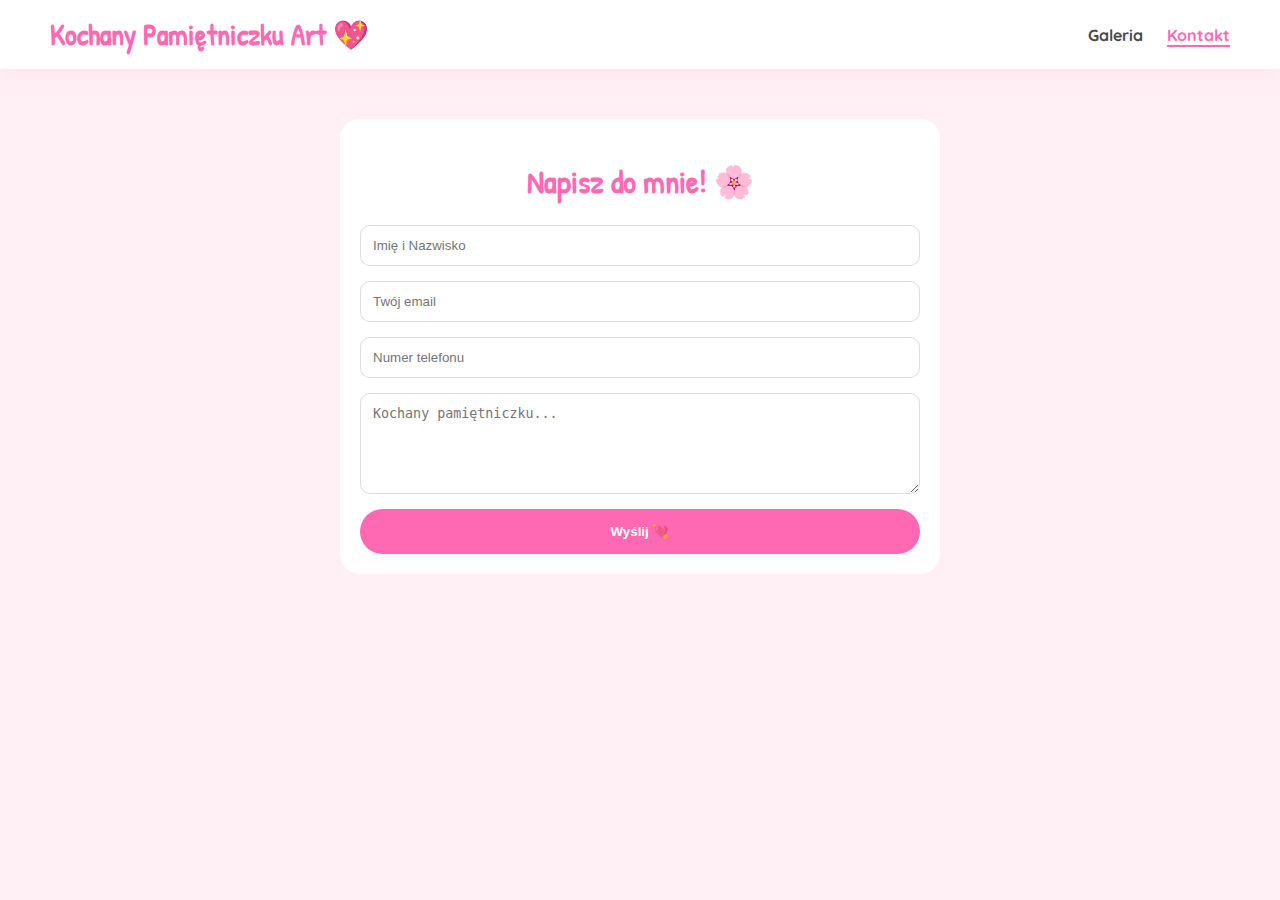
<file: kontakt.html>
<!DOCTYPE html>
<html lang="pl">
<head>
    <meta charset="UTF-8">
    <title>Kontakt - Kochany Pamiętniczku Art</title>
    <link rel="stylesheet" href="style.css">
    <link href="https://fonts.googleapis.com/css2?family=Patrick+Hand&family=Quicksand:wght@400;700&display=swap" rel="stylesheet">
</head>
<body>
    <nav>
        <a href="index.html" class="logo-link"><div class="logo">Kochany Pamiętniczku Art 💖</div></a>
        <div class="menu">
            <a href="index.html">Galeria</a>
            <a href="kontakt.html" class="active">Kontakt</a>
        </div>
    </nav>
    <div class="contact-container" style="max-width: 600px; margin: 50px auto; padding: 20px; background: white; border-radius: 20px;">
        <h1 style="text-align: center; color: var(--accent-color); font-family: var(--font-hand);">Napisz do mnie! 🌸</h1>
        <form class="girly-form" style="display: flex; flex-direction: column; gap: 15px;">
            <input type="text" placeholder="Imię i Nazwisko" required style="padding: 12px; border-radius: 10px; border: 1px solid #ddd;">
            <input type="email" placeholder="Twój email" required style="padding: 12px; border-radius: 10px; border: 1px solid #ddd;">
            <input type="tel" placeholder="Numer telefonu" style="padding: 12px; border-radius: 10px; border: 1px solid #ddd;">
            <textarea placeholder="Kochany pamiętniczku..." rows="5" style="padding: 12px; border-radius: 10px; border: 1px solid #ddd;"></textarea>
            <button type="submit" style="background: var(--accent-color); color: white; border: none; padding: 15px; border-radius: 30px; font-weight: bold; cursor: pointer;">Wyślij 💘</button>
        </form>
    </div>
</body>
</html>
</file>
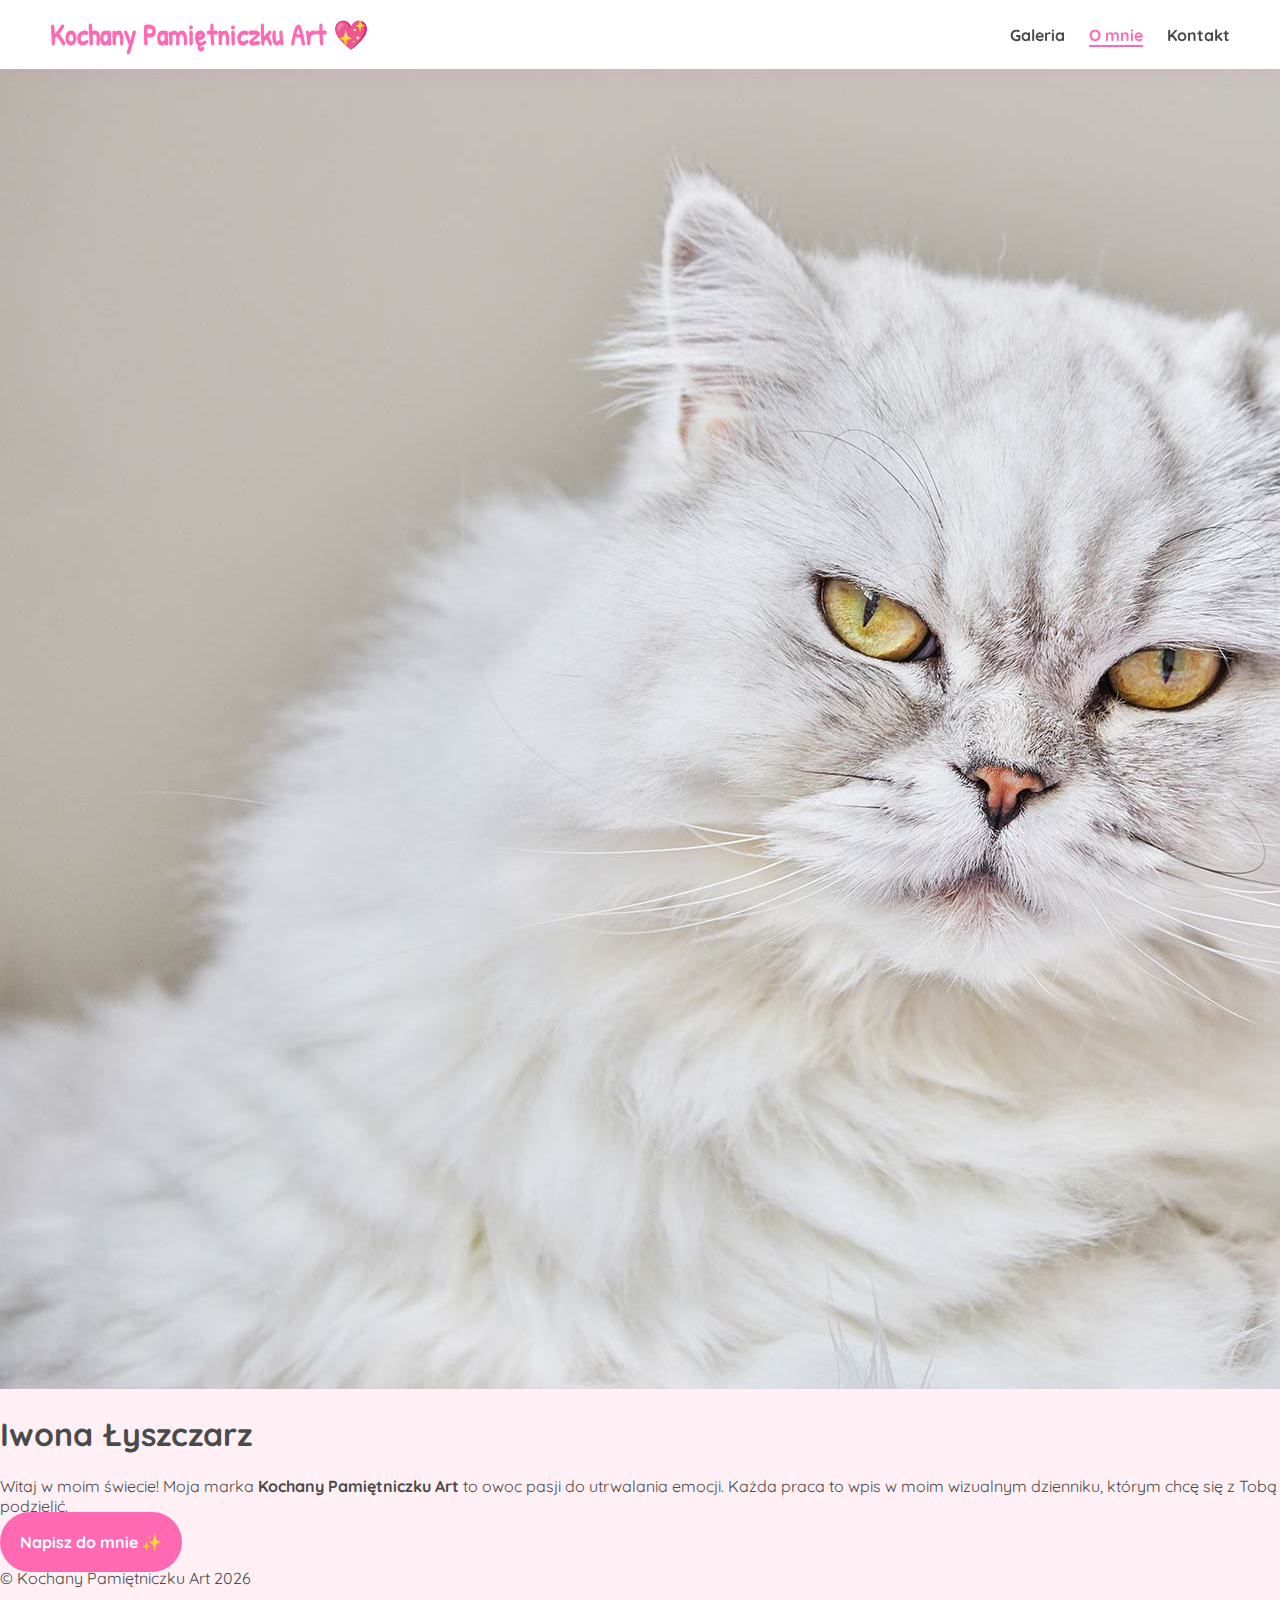
<file: omnie.html>
<!DOCTYPE html>
<html lang="pl">
<head>
    <meta charset="UTF-8">
    <meta name="viewport" content="width=device-width, initial-scale=1.0">
    <title>O mnie - Kochany Pamiętniczku Art</title>
    <link rel="stylesheet" href="style.css">
    <link href="https://fonts.googleapis.com/css2?family=Patrick+Hand&family=Quicksand:wght@400;700&display=swap" rel="stylesheet">
</head>
<body>
    <nav>
        <a href="index.html" class="logo-link"><div class="logo">Kochany Pamiętniczku Art 💖</div></a>
        <div class="menu">
            <a href="index.html">Galeria</a>
            <a href="omnie.html" class="active">O mnie</a>
            <a href="kontakt.html">Kontakt</a>
        </div>
    </nav>

    <main class="about-container">
        <div class="about-box">
            <div class="about-content">
                <div class="about-image"><img src="img/foto.jpg" alt="Iwona Łyszczarz"></div>
                <div class="about-text">
                    <h1>Iwona Łyszczarz</h1>
                    <p>Witaj w moim świecie! Moja marka <strong>Kochany Pamiętniczku Art</strong> to owoc pasji do utrwalania emocji. Każda praca to wpis w moim wizualnym dzienniku, którym chcę się z Tobą podzielić.</p>
                    <a href="kontakt.html" class="buy-btn" style="text-decoration:none; margin-top:20px;">Napisz do mnie ✨</a>
                </div>
            </div>
        </div>
    </main>

    <footer><p>&copy; Kochany Pamiętniczku Art 2026</p></footer>
</body>
</html>
</file>
<file: style.css>
:root {
    --bg-color: #FFF0F5; 
    --accent-color: #FF69B4;
    --text-color: #4A4A4A;
    --font-hand: 'Patrick Hand', cursive;
    --font-main: 'Quicksand', sans-serif;
}

* { box-sizing: border-box; }
body { margin: 0; font-family: var(--font-main); background-color: var(--bg-color); color: var(--text-color); }

nav { 
    display: flex; justify-content: space-between; padding: 15px 50px; 
    background: white; box-shadow: 0 4px 15px rgba(255, 105, 180, 0.1); 
    align-items: center; position: sticky; top: 0; z-index: 100;
}
.logo-link { text-decoration: none; }
.logo { font-family: var(--font-hand); font-size: 1.8rem; color: var(--accent-color); font-weight: bold; }

.menu a { text-decoration: none; color: var(--text-color); margin-left: 20px; font-weight: 700; }
.menu a.active { color: var(--accent-color); border-bottom: 2px solid var(--accent-color); }

.gallery-grid { 
    display: grid; grid-template-columns: repeat(auto-fill, minmax(280px, 1fr)); 
    gap: 25px; padding: 40px; max-width: 1200px; margin: 0 auto; 
}
.art-piece { 
    position: relative; border-radius: 20px; overflow: hidden; 
    cursor: pointer; background: white; aspect-ratio: 4 / 5; transition: 0.3s;
}
.art-piece img { width: 100%; height: 100%; object-fit: cover; }
.overlay { 
    position: absolute; top: 0; left: 0; width: 100%; height: 100%;
    background: rgba(255, 105, 180, 0.4); display: flex; justify-content: center; align-items: center; opacity: 0; transition: 0.3s; 
}
.art-piece:hover .overlay { opacity: 1; }
.overlay span { background: white; padding: 10px 20px; border-radius: 25px; color: var(--accent-color); font-weight: bold; }

/* Lightbox */
.lightbox { 
    display: none; position: fixed; z-index: 1000; left: 0; top: 0; 
    width: 100%; height: 100%; background: rgba(0,0,0,0.85); 
    justify-content: center; align-items: center; padding: 10px;
}
.lightbox-content { 
    background: white; padding: 30px; border-radius: 25px; display: flex; 
    gap: 30px; max-width: 1400px; width: 98%; max-height: 95vh; position: relative;
}
.lightbox-gallery { flex: 2; display: flex; flex-direction: column; overflow: hidden; }

.main-img-container { 
    width: 100%; height: 650px; background: #f9f9f9; border-radius: 15px; 
    position: relative; overflow: hidden; display: flex; justify-content: center; align-items: center;
    cursor: grab;
}
.main-img-container:active { cursor: grabbing; }

#main-lb-img { 
    max-width: 100%; max-height: 100%; object-fit: contain; 
    transition: transform 0.05s linear; transform-origin: center;
    user-select: none; -webkit-user-drag: none;
}

.zoom-controls {
    position: absolute; bottom: 20px; left: 20px; display: flex; gap: 10px; z-index: 10;
}
.zoom-controls button {
    width: 45px; height: 45px; border-radius: 50%; border: none; 
    background: var(--accent-color); color: white; font-size: 1.5rem; 
    cursor: pointer; box-shadow: 0 4px 10px rgba(0,0,0,0.2); transition: 0.2s;
}
.zoom-controls button:hover { transform: scale(1.1); background: #ff4da6; }

.thumbnails-container { display: flex; gap: 12px; margin-top: 20px; overflow-x: auto; padding-bottom: 10px; }
.thumbnails-container img { width: 80px; height: 80px; object-fit: cover; cursor: pointer; border-radius: 10px; border: 3px solid transparent; }

.lightbox-info { flex: 1; display: flex; flex-direction: column; min-width: 300px; }
.lightbox-info h2 { font-family: var(--font-hand); color: var(--accent-color); font-size: 2.8rem; margin: 0; }
.buy-btn { background: var(--accent-color); color: white; padding: 20px; text-align: center; border-radius: 40px; text-decoration: none; font-weight: bold; margin-top: auto; }
.close-btn { position: absolute; top: 10px; right: 20px; font-size: 40px; cursor: pointer; }

@media (max-width: 1000px) { 
    .lightbox-content { flex-direction: column; overflow-y: auto; }
    .main-img-container { height: 400px; }
}
</file>
